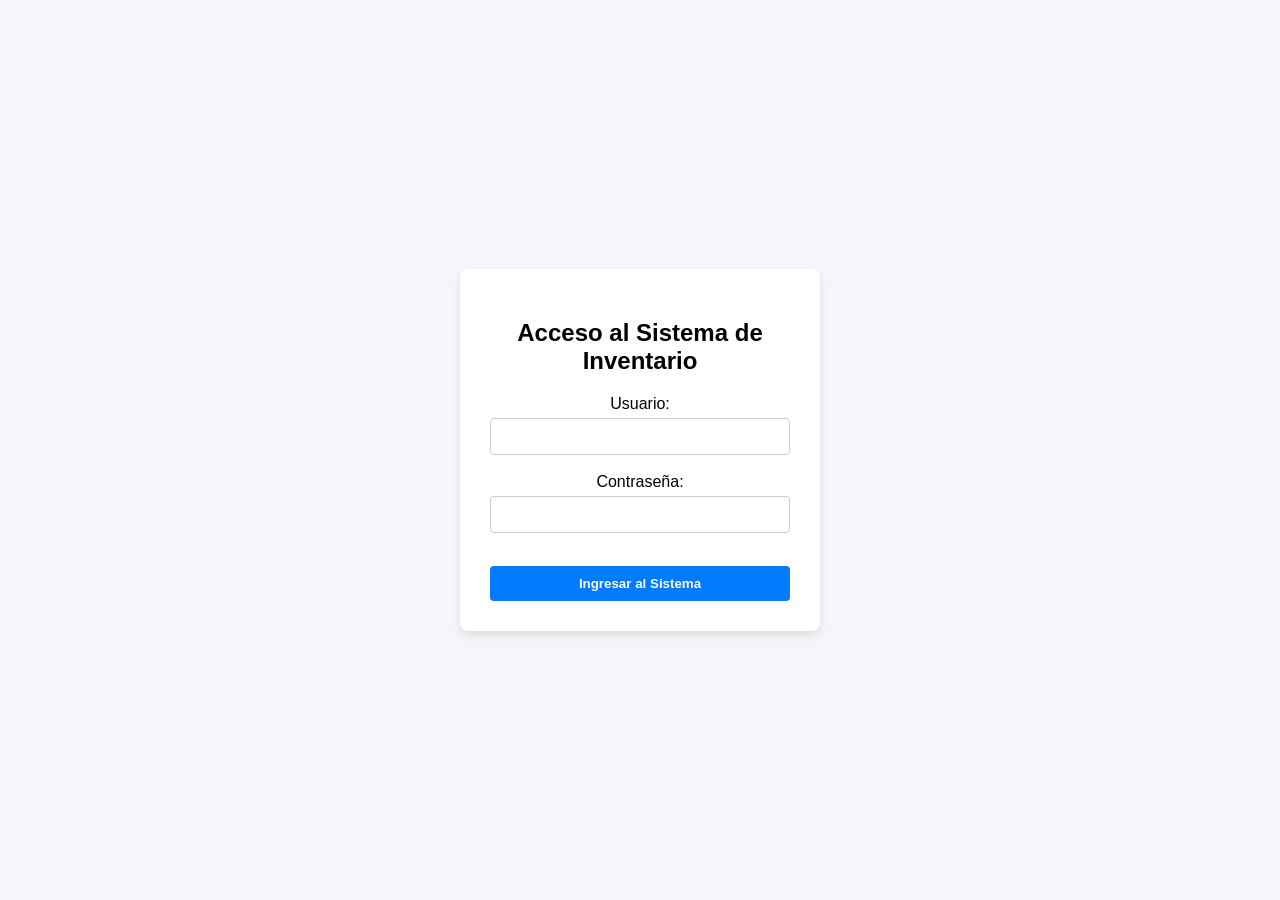
<file: index.html>
<!DOCTYPE html>
<html lang="en">
<head>
    <meta charset="UTF-8">
    <meta name="viewport" content="width=device-width, initial-scale=1.0">
    <title>Sistema de Inventario - Jeimy Aguilar</title>
    <link rel="stylesheet" href="style.css">
</head>
<body>
    <header>
        <center>
            

        </center>
    </header>

    <section>
        <center>
            <div class="login-container">
                <h2>Acceso al Sistema de Inventario</h2>
                <form action="#" method="POST">
                    <label for="usuario">Usuario:</label>
                    <input type="text" id="usuario" name="usuario" required>
                    <br><br>
                    <label for="password">Contraseña:</label>
                    <input type="password" id="password" name="password" required>
                    <br><br>
                    <button type="submit">Ingresar al Sistema</button>
                </form>
            </div>
        </center>
    </section>

    <footer>
        <center>
            
        </center>
    </footer>
</body>
</html>
</file>
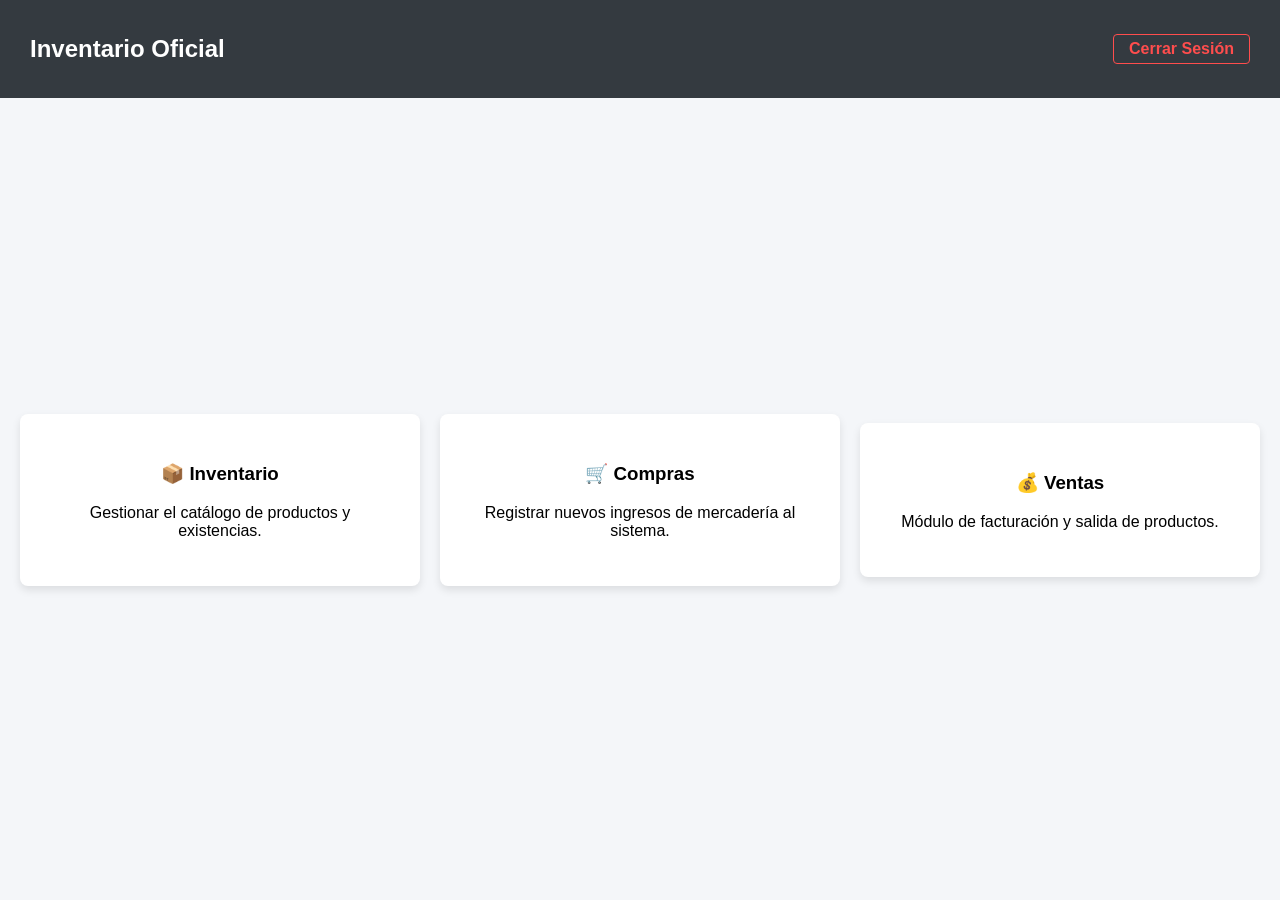
<file: dashboard.html>
<!DOCTYPE html>
<html lang="es">
<head>
<meta charset="UTF-8">
<title>Dashboard - Sistema de Inventario</title>
<link rel="stylesheet" href="style.css">
</head>
<body>
<!-- Barra de navegación superior (Navbar) -->
<nav class="navbar">

<h2>Inventario Oficial</h2>
<a href="index.html" class="btn-salir">Cerrar Sesión</a>
</nav>
<!-- Menú de módulos del sistema usando flexbox -->
<div class="dashboard-menu">
<div class="tarjeta-modulo">
<h3>📦 Inventario</h3>
<p>Gestionar el catálogo de productos y existencias.</p>
</div>
<div class="tarjeta-modulo">
<h3>🛒 Compras</h3>
<p>Registrar nuevos ingresos de mercadería al sistema.</p>
</div>
<div class="tarjeta-modulo">
<h3>💰 Ventas</h3>
<p>Módulo de facturación y salida de productos.</p>
</div>
</div>
</body>
</html>
</file>
<file: style.css>
/* Centrar el contenido en la pantalla */

body {
font-family: Arial, sans-serif;
background-color: #f4f6f9;
display: flex;
justify-content: center;
align-items: center;
height: 100vh;
margin: 0;
}
/* Estilo de la tarjeta blanca del formulario */
.login-container {
background-color: white;
padding: 30px;
border-radius: 8px;
box-shadow: 0 4px 8px rgba(0,0,0,0.1);
width: 300px;
}

/* Diseño de las cajas de texto */
input {
width: 100%;
padding: 10px;
margin-top: 5px;
border: 1px solid #ccc;
border-radius: 4px;
box-sizing: border-box;
}

/* Diseño del botón de ingreso */
button {
width: 100%;
padding: 10px;
background-color: #007bff;
color: white;
border: none;
border-radius: 4px;
cursor: pointer;
font-weight: bold;

margin-top: 15px;
}

button:hover {
background-color: #0056b3;
}

/* Barra de navegación superior */
.navbar {
background-color: #343a40;
color: white;
padding: 15px 30px;
display: flex;
justify-content: space-between;
align-items: center;
width: 100%;
position: fixed; /* Mantiene la barra siempre arriba */
top: 0;
box-sizing: border-box;
}
.btn-salir {
color: #ff4d4d;
text-decoration: none;
font-weight: bold;
border: 1px solid #ff4d4d;
padding: 5px 15px;
border-radius: 4px;
}
.btn-salir:hover {
background-color: #ff4d4d;
color: white;
}
/* Contenedor de las tarjetas de módulos */
.dashboard-menu {
display: flex;
justify-content: space-around;
align-items: center;
margin-top: 100px; /* Evita que la navbar cubra el contenido */
padding: 20px;
gap: 20px;
}
/* Diseño individual de cada tarjeta */
.tarjeta-modulo {
background-color: white;
padding: 30px;
border-radius: 8px;
box-shadow: 0 4px 8px rgba(0,0,0,0.1);
width: 30%;
text-align: center;
cursor: pointer;
transition: transform 0.3s ease; /* Animación suave */
}
/* Efecto al pasar el mouse sobre la tarjeta */
.tarjeta-modulo:hover {
transform: translateY(-10px);
box-shadow: 0 8px 16px rgba(0,0,0,0.2);
}
</file>
